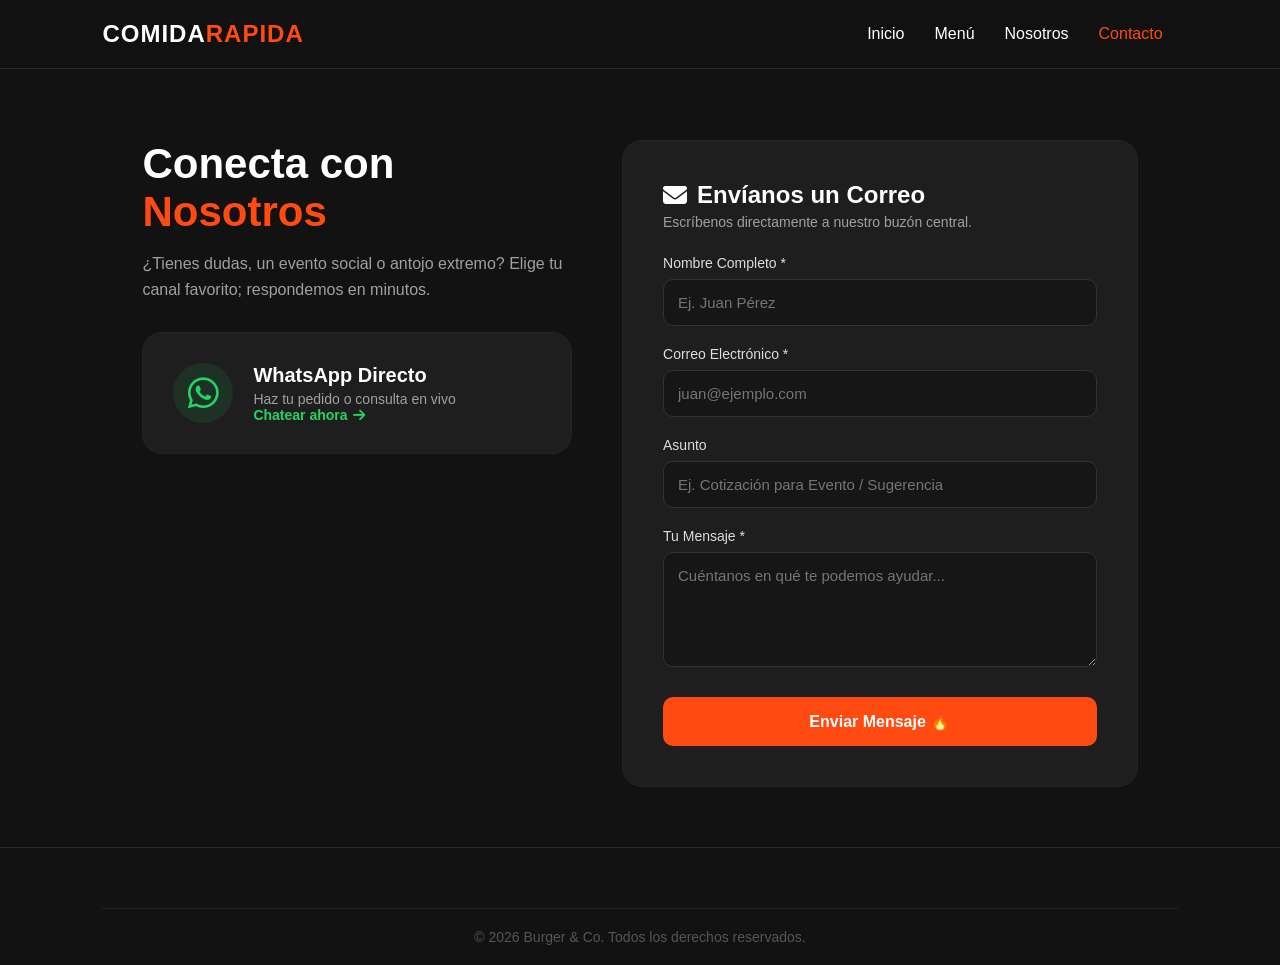
<file: templates/contacto.html>
<!DOCTYPE html>
<html lang="es">
<head>
    <meta charset="UTF-8">
    <meta name="viewport" content="width=device-width, initial-scale=1.0">
    <title>Contacto | Burger & Co.</title>
    <link rel="stylesheet" href="../static/styles.css">
    <link rel="stylesheet" href="https://cdnjs.cloudflare.com/ajax/libs/font-awesome/6.4.0/css/all.min.css">
</head>
<body>

    <header class="navbar">
        <div class="logo">COMIDA<span>RAPIDA</span></div>
        
        <nav class="nav-links" id="nav">
            <a href="../index.html">Inicio</a>
            <a href="menu.html">Menú</a>
            <a href="nosotros.html">Nosotros</a>
            <a href="contacto.html" class="active">Contacto</a>
        </nav>
    </header>
    
    <nav class="nav-mobile">
        <a href="../index.html">🏠 <span>Inicio</span></a>
        <a href="menu.html">🍔 <span>Menú</span></a>
        <a href="nosotros.html">👥 <span>Nosotros</span></a>
        <a href="contacto.html" class="active">📞 <span>Contacto</span></a>
    </nav>

    <section class="contact-page-container">
        
        <div class="contact-channels">
            <h2>Conecta con <span>Nosotros</span></h2>
            <p class="channels-subtitle">¿Tienes dudas, un evento social o antojo extremo? Elige tu canal favorito; respondemos en minutos.</p>

            <a href="https://wa.me/573000000000?text=¡Hola!%20Me%20gustaría%20hacer%20un%20pedido%20o%20recibir%20información%20de%20Burger%20%26%20Co%20🍔" 
               target="_blank" class="channel-card whatsapp-card">
                <div class="channel-icon"><i class="fa-brands fa-whatsapp"></i></div>
                <div class="channel-info">
                    <h3>WhatsApp Directo</h3>
                    <p>Haz tu pedido o consulta en vivo</p>
                    <span class="action-link">Chatear ahora <i class="fa-solid fa-arrow-right"></i></span>
                </div>
            </a>
        </div>

        <div class="contact-form-container">
            <h3><i class="fa-solid fa-envelope"></i> Envíanos un Correo</h3>
            <p>Escríbenos directamente a nuestro buzón central.</p>

            <form action="#" method="POST" class="main-contact-form">
                <div class="input-box">
                    <label>Nombre Completo *</label>
                    <input type="text" name="nombre" placeholder="Ej. Juan Pérez" required>
                </div>

                <div class="input-box">
                    <label>Correo Electrónico *</label>
                    <input type="email" name="correo" placeholder="juan@ejemplo.com" required>
                </div>

                <div class="input-box">
                    <label>Asunto</label>
                    <input type="text" name="asunto" placeholder="Ej. Cotización para Evento / Sugerencia">
                </div>

                <div class="input-box">
                    <label>Tu Mensaje *</label>
                    <textarea name="mensaje" rows="5" placeholder="Cuéntanos en qué te podemos ayudar..." required></textarea>
                </div>

                <button type="submit" class="btn-primary form-submit-btn">Enviar Mensaje 🔥</button>
            </form>
        </div>

    </section>

    <footer>
        <div class="footer-bottom">
            <p>&copy; 2026 Burger & Co. Todos los derechos reservados.</p>
        </div>
    </footer>

    <script src="../static/script.js" defer></script>
</body>
</html>
</file>
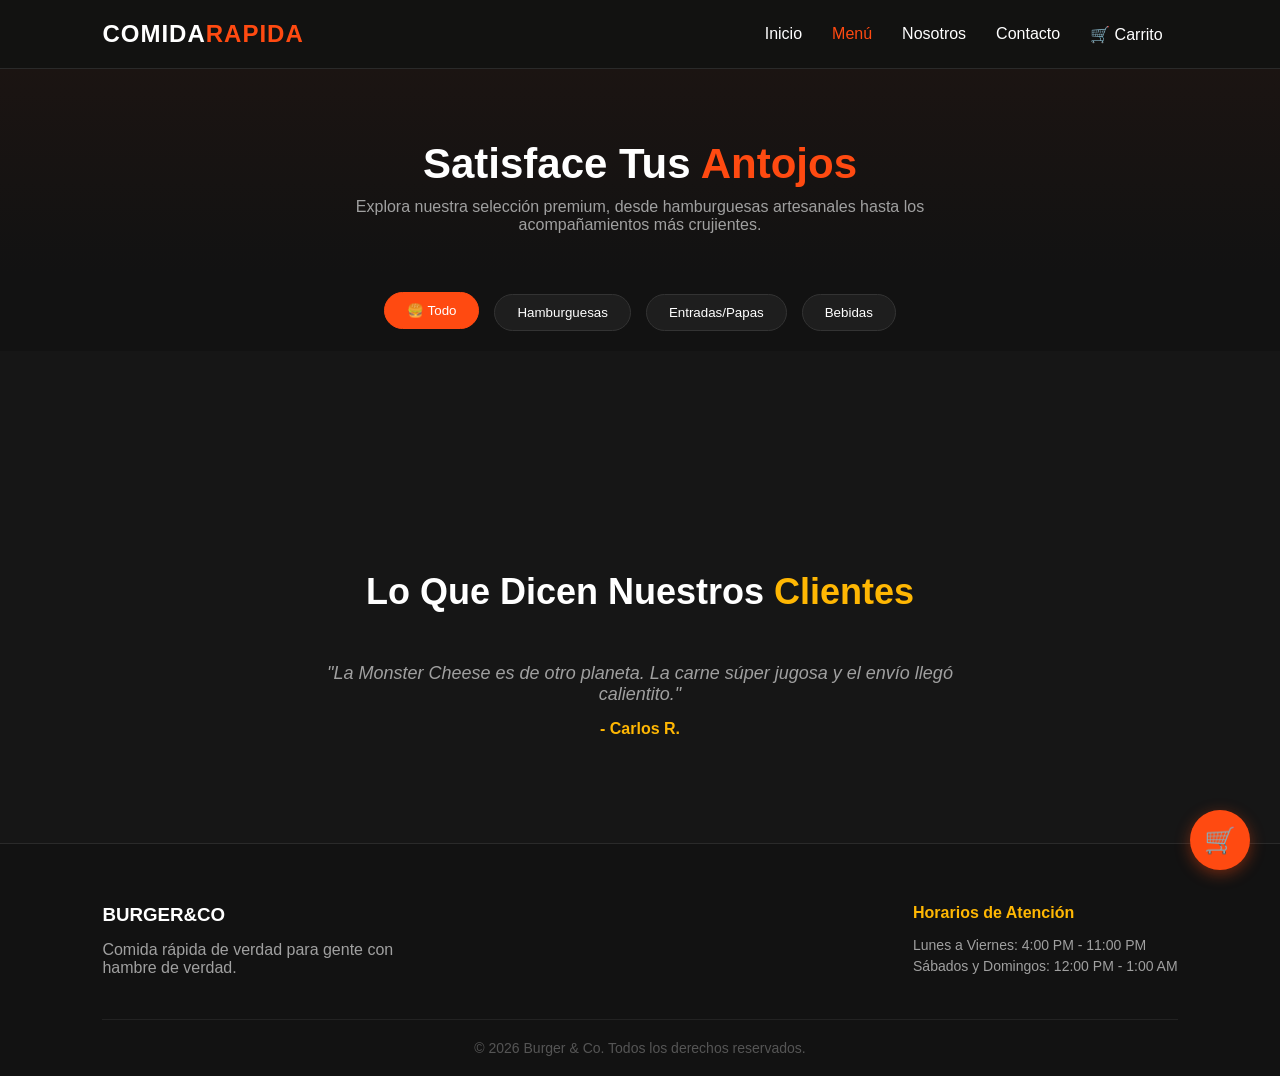
<file: templates/menu.html>
<!DOCTYPE html>
<html lang="es">
<head>
    <meta charset="UTF-8">
    <meta name="viewport" content="width=device-width, initial-scale=1.0">
    <title>Menú Completo | Burger & Co.</title>
    <link rel="stylesheet" href="../static/styles.css">
</head>
<body>

    <header class="navbar">
        <div class="logo">COMIDA<span>RAPIDA</span></div>

        <nav class="nav-links" id="nav">
            <a href="../index.html">Inicio</a>
            <a href="menu.html" class="active">Menú</a>
            <a href="nosotros.html">Nosotros</a>
            <a href="contacto.html">Contacto</a>
            <a href="#" class="cart-nav-link">🛒 Carrito</a>
        </nav>
    </header>

    <nav class="nav-mobile">
        <a href="../index.html">🏠<span>Inicio</span></a>
        <a href="menu.html" class="active">🍔 <span>Menú</span></a>
        <a href="nosotros.html">👥 <span>Nosotros</span></a>
        <a href="contacto.html">📞 <span>Contacto</span></a>
    </nav>

    <section class="menu-hero">
        <div class="hero-content-mini">
            <h1>Satisface Tus <span>Antojos</span></h1>
            <p>Explora nuestra selección premium, desde hamburguesas artesanales hasta los acompañamientos más crujientes.</p>
        </div>
    </section>

    <section class="filters-container">
        <div class="filters-wrapper">
            <button class="filter-btn active" data-category="todos">🍔 Todo</button>
            <button class="filter-btn" data-category="hamburguesas">Hamburguesas</button>
            <button class="filter-btn" data-category="entradas">Entradas/Papas</button>
            <button class="filter-btn" data-category="bebidas">Bebidas</button>
        </div>
    </section>

    <section id="menu" class="menu-section-page">
        <div class="menu-grid" id="menuGrid"></div>
    </section>

    <section class="reviews-section">
        <div class="section-title">
            <h2>Lo Que Dicen Nuestros <span>Clientes</span></h2>
        </div>
        <div class="reviews-slider">
            <div class="review active">
                <p>"La Monster Cheese es de otro planeta. La carne súper jugosa y el envío llegó calientito."</p>
                <h4>- Carlos R.</h4>
            </div>
            <div class="review">
                <p>"Las mejores papas rústicas con queso que he probado en la ciudad. 100% recomendados."</p>
                <h4>- Andrea M.</h4>
            </div>
            <div class="review">
                <p>"Excelente atención y el sistema para ver el menú es súper rápido."</p>
                <h4>- Juan P.</h4>
            </div>
        </div>
    </section>

    <footer>
        <div class="footer-content">
            <div class="footer-info">
                <h3>BURGER<span>&CO</span></h3>
                <p>Comida rápida de verdad para gente con hambre de verdad.</p>
            </div>

            <div class="footer-hours">
                <h4>Horarios de Atención</h4>
                <p>Lunes a Viernes: 4:00 PM - 11:00 PM</p>
                <p>Sábados y Domingos: 12:00 PM - 1:00 AM</p>
            </div>
        </div>
        <div class="footer-bottom">
            <p>&copy; 2026 Burger & Co. Todos los derechos reservados.</p>
        </div>
    </footer>

    <div class="cart-overlay" id="cart-overlay"></div>

    <div class="cart-sidebar" id="cart-sidebar">
        <div class="cart-header">
            <h3>Tu Pedido 🍔</h3>
            <button id="cart-close" class="close-cart-btn">&times;</button>
        </div>

        <div class="cart-body" id="carrito-items">
            <p class="cart-empty">Tu carrito está vacío 🌟</p>
        </div>

        <div class="cart-footer-panel">
            <div class="total-box">
                <span>Total:</span>
                <span id="carrito-total">$0</span>
            </div>
            <button class="checkout-btn" onclick="window.enviarPedidoWhatsApp()">
                Pedir por WhatsApp 🔥
            </button>
            <button class="clear-cart-btn" onclick="window.vaciarCarrito()">
                Vaciar Carrito 🗑️
            </button>
            <a> &nbsp; &nbsp; &nbsp; &nbsp;</a>
            <a> &nbsp; &nbsp; &nbsp; &nbsp;</a>
            <a> &nbsp; &nbsp; &nbsp; &nbsp;</a>
        </div>
    </div>

    <a href="#" id="cart-toggle" class="cart-floating-btn">
        🛒
        <span id="cart-count" class="cart-badge" style="display: none;">0</span>
    </a>

    <script src="../static/script.js" defer></script>
</body>
</html>
</file>
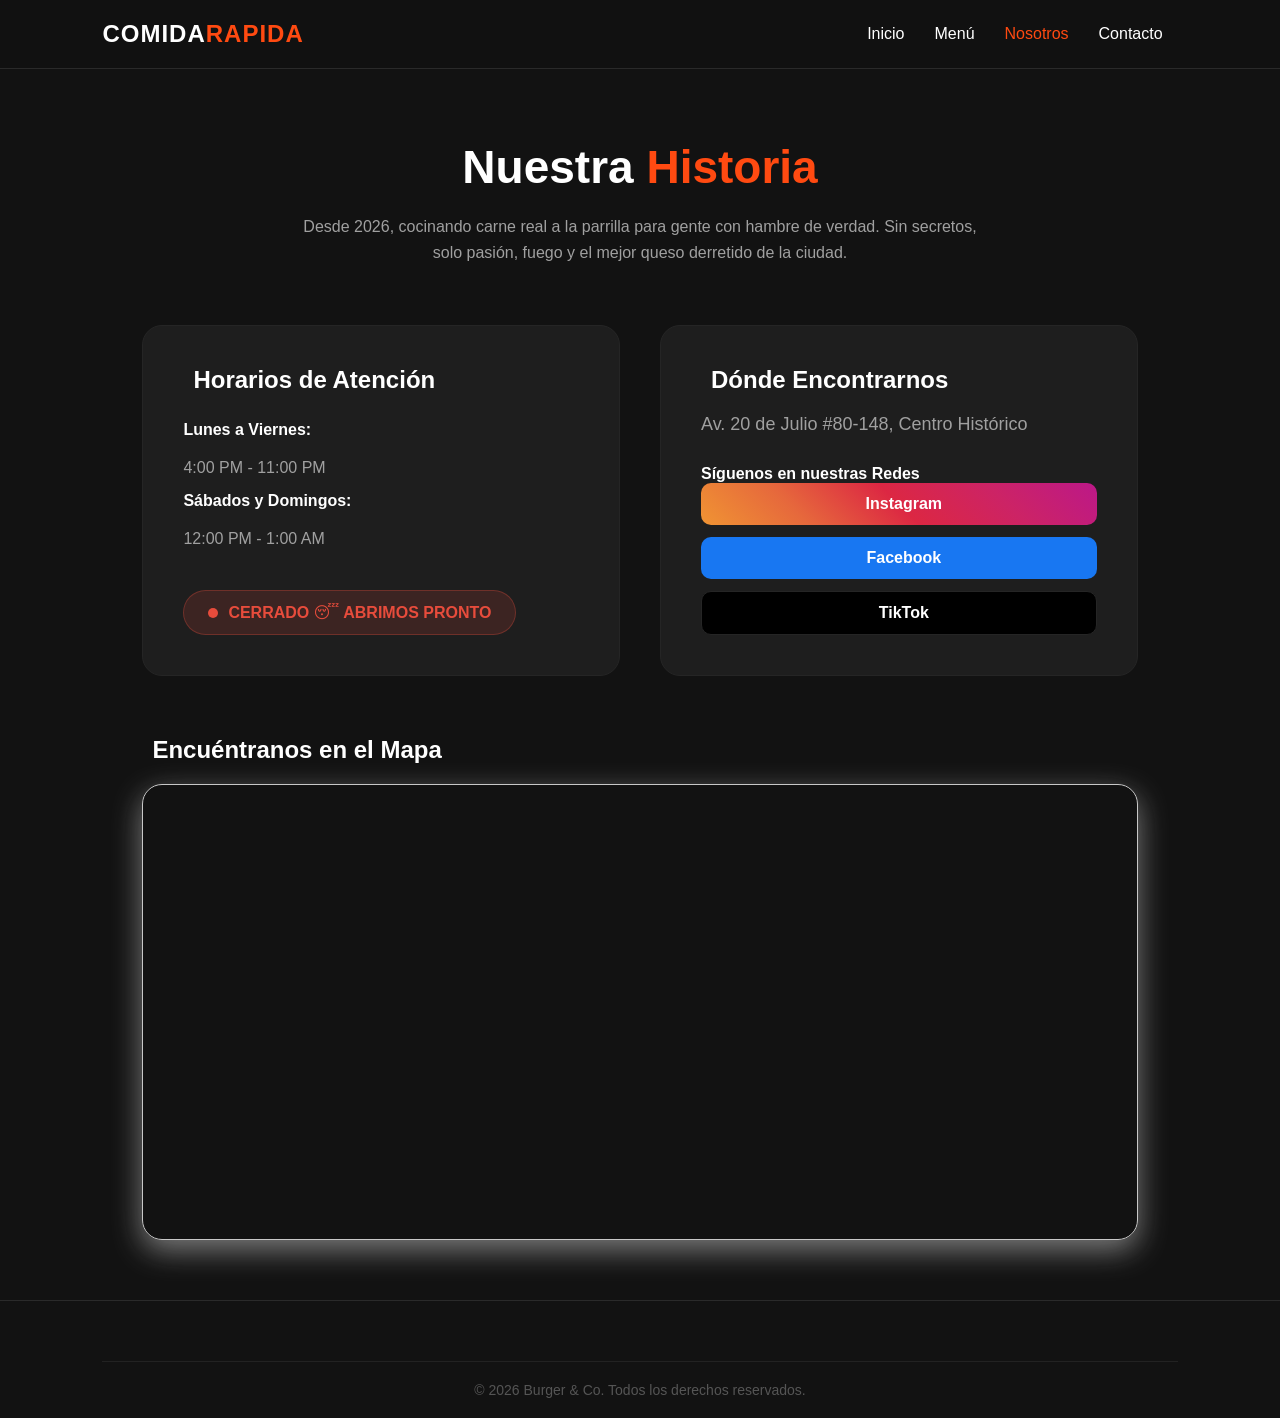
<file: templates/nosotros.html>
<!DOCTYPE html>
<html lang="es">
<head>
    <meta charset="UTF-8">
    <meta name="viewport" content="width=device-width, initial-scale=1.0">
    <title>Nosotros | Burger & Co.</title>
    <link rel="stylesheet" href="../static/styles.css">
</head>
<body>

    <header class="navbar">
        <div class="logo">COMIDA<span>RAPIDA</span></div>
        
        <nav class="nav-links" id="nav">
            <a href="../index.html">Inicio</a>
            <a href="menu">Menú</a>
            <a href="nosotros" class="active">Nosotros</a>
            <a href="contacto">Contacto</a>
        </nav>
    </header>
    
    <nav class="nav-mobile">
        <a href="../index.html">🏠<span>Inicio</span></a>
        <a href="menu">🍔 <span>Menú</span>  </a>
        <a href="nosotros"class="active">👥 <span>Nosotros</span></a>
        <a href="contacto">📞 <span>Contacto</span></a>
        
    </nav>

    <section class="about-container">
        <div class="about-hero">
            <h1>Nuestra <span>Historia</span></h1>
            <p>Desde 2026, cocinando carne real a la parrilla para gente con hambre de verdad. Sin secretos, solo pasión, fuego y el mejor queso derretido de la ciudad.</p>
        </div>

        <div class="about-grid">
            <div class="about-card status-card">
                <h3><i class="fa-solid fa-clock"></i> Horarios de Atención</h3>
                <div class="schedule-list">
                    <p><span>Lunes a Viernes:</span> 4:00 PM - 11:00 PM</p>
                    <p><span>Sábados y Domingos:</span> 12:00 PM - 1:00 AM</p>
                </div>
                
                <div id="statusIndicator" class="status-badge checking">
                    <span class="dot"></span> <span class="status-text">Verificando estado...</span>
                </div>
            </div>

            <div class="about-card info-card">
                <h3><i class="fa-solid fa-location-dot"></i> Dónde Encontrarnos</h3>
                <p class="address-text">Av. 20 de Julio #80-148, Centro Histórico</p>
                
                <h4>Síguenos en nuestras Redes</h4>
                <div class="social-links">
                    <a href="https://instagram.com" target="_blank" class="social-btn instagram"><i class="fa-brands fa-instagram"></i> Instagram</a>
                    <a href="https://facebook.com" target="_blank" class="social-btn facebook"><i class="fa-brands fa-facebook-f"></i> Facebook</a>
                    <a href="https://tiktok.com" target="_blank" class="social-btn tiktok"><i class="fa-brands fa-tiktok"></i> TikTok</a>
                </div>
            </div>
        </div>

        <div class="map-section">
            <h3><i class="fa-solid fa-map-location-dot"></i> Encuéntranos en el Mapa</h3>
            <div class="map-wrapper">
                <iframe 
                    src="https://www.google.com/maps/embed?pb=!1m18!1m12!1m3!1d3916.4712534571933!2d-74.81956772421315!3d10.997325092025732!2m3!1f0!2f0!3f0!3m2!1i1024!2i768!4f13.1!3m3!1m2!1s0x8ef42d0638d5fbeb%3A0xbc8ad554e39ad312!2sBurger%20Co!5e0!3m2!1ses!2sco!4v1715700000000!5m2!1ses!2sco" 
                    width="100%" 
                    height="450" 
                    style="border:0;" 
                    allowfullscreen="" 
                    loading="lazy" 
                    referrerpolicy="no-referrer-when-downgrade">
                </iframe>
            </div>
        </div>
    </section>

    <footer id="contacto">
        <div class="footer-bottom">
            <p>&copy; 2026 Burger & Co. Todos los derechos reservados.</p>
        </div>
    </footer>

    <script src="../static/script.js" defer></script>
    <script>
        document.addEventListener("DOMContentLoaded", () => {
            const indicator = document.getElementById("statusIndicator");
            const text = indicator.querySelector(".status-text");

            function verificarHorario() {
                const ahora = new Date();
                const dia = ahora.getDay(); // 0 = Domingo, 1 = Lunes, ..., 6 = Sábado
                const hora = ahora.getHours();
                let abierto = false;

                // Lunes (1) a Viernes (5): 4:00 PM (16) a 11:00 PM (23)
                if (dia >= 1 && dia <= 5) {
                    if (hora >= 16 && hora < 23) {
                        abierto = true;
                    }
                } 
                // Sábados (6) y Domingos (0): 12:00 PM (12) a 1:00 AM (01 del día siguiente)
                else {
                    if (hora >= 12 || hora < 1) {
                        abierto = true;
                    }
                }

                // Actualizar la interfaz gráfica según el estado calculado
                indicator.className = "status-badge " + (abierto ? "open" : "closed");
                text.innerText = abierto ? "¡ABIERTO AHORA! 🔥 Ven por tu burger" : "CERRADO 😴 Abrimos pronto";
            }

            verificarHorario();
            setInterval(verificarHorario, 60000); // Recalcula cada minuto por si cambia la hora
        });
    </script>
</body>
</html>
</file>
<file: static/styles.css>
/* ==========================================================
   RESET & VARIABLES
   ========================================================== */
* {
    margin: 0;
    padding: 0;
    box-sizing: border-box;
    font-family: 'Poppins', sans-serif, system-ui;
    scroll-behavior: smooth;
}

:root {
    --bg-main: #121212;       /* Fondo oscuro principal */
    --bg-card: #1e1e1e;       /* Fondo de tarjetas */
    --primary: #ff4a11;       /* Naranja eléctrico */
    --primary-hover: #e03e0b;
    --text-main: #ffffff;     /* Texto blanco */
    --text-muted: #a0a0a0;    /* Texto secundario */
    --accent: #ffb703;        /* Amarillo detalles */
}

body {
    background-color: var(--bg-main);
    color: var(--text-main);
    overflow-x: hidden; /* Evita desbordamientos laterales */
}

/* ==========================================================
   NAVBAR & LINKS
   ========================================================== */
.navbar {
    display: flex;
    justify-content: space-between;
    align-items: center;
    padding: 20px 8%;
    background-color: rgba(18, 18, 18, 0.95);
    position: fixed;
    width: 100%;
    top: 0;
    z-index: 1000;
    border-bottom: 1px solid #2a2a2a;
}

.logo {
    font-size: 24px;
    font-weight: 800;
    letter-spacing: 1px;
}

.logo span {
    color: var(--primary);
}

.nav-links {
    display: flex;
    align-items: center;
}

.nav-links a {
    color: var(--text-main);
    text-decoration: none;
    margin: 0 15px;
    font-weight: 500;
    transition: color 0.3s;
}

.nav-links a:hover, .nav-links a.active {
    color: var(--primary);
}

/* Botón del Carrito en la Navbar */
.cart-btn-nav {
    background: transparent;
    border: none;
    color: var(--text-main);
    font-size: 20px;
    cursor: pointer;
    position: relative;
    padding: 5px;
    margin-left: 15px;
    transition: color 0.2s;
}
.cart-btn-nav:hover { color: var(--primary); }

.cart-badge {
    position: absolute;
    top: -5px;
    right: -10px;
    background-color: var(--primary);
    color: white;
    font-size: 11px;
    font-weight: 700;
    padding: 2px 7px;
    border-radius: 50%;
    box-shadow: 0 0 8px var(--primary);
}

/* MENÚ HAMBURGUESA ICONO */
.nav-toggle { 
    display: none; 
    flex-direction: column; 
    gap: 5px; 
    background: transparent; 
    border: none; 
    cursor: pointer; 
    z-index: 100000; /* Asegura que el botón quede encima al abrir */
}
.nav-toggle span { width: 25px; height: 3px; background-color: white; border-radius: 2px; transition: 0.3s; }

/* BOTONES GLOBALES */
.btn-primary {
    background-color: var(--primary);
    color: #fff;
    padding: 12px 28px;
    border-radius: 30px;
    text-decoration: none;
    font-weight: 600;
    transition: transform 0.2s, background 0.3s;
    border: none;
    cursor: pointer;
}
.btn-primary:hover {
    background-color: var(--primary-hover);
    transform: translateY(-2px);
}

.btn-secondary {
    background-color: transparent;
    color: var(--text-main);
    padding: 12px 28px;
    border-radius: 30px;
    text-decoration: none;
    font-weight: 600;
    border: 2px solid #333;
    transition: all 0.3s;
}
.btn-secondary:hover {
    border-color: var(--text-main);
    background-color: rgba(255, 255, 255, 0.05);
}

/* ==========================================================
   HERO SECTIONS
   ========================================================== */
.hero {
    display: flex;
    align-items: center;
    justify-content: space-between;
    min-height: 100vh;
    padding: 120px 8% 60px 8%;
    gap: 40px;
}
.hero-content { flex: 1; }
.badge {
    background-color: rgba(255, 74, 17, 0.15);
    color: var(--primary);
    padding: 6px 16px;
    border-radius: 20px;
    font-size: 14px;
    font-weight: 600;
    display: inline-block;
    margin-bottom: 20px;
}
.hero-content h1 { font-size: 52px; font-weight: 800; line-height: 1.2; margin-bottom: 20px; }
.hero-content p { color: var(--text-muted); font-size: 18px; margin-bottom: 30px; line-height: 1.6; }
.hero-buttons { display: flex; gap: 15px; }
.hero-image { flex: 1; display: flex; justify-content: center; }
.hero-image img {
    max-width: 100%; height: auto; border-radius: 30px;
    box-shadow: 0 20px 40px rgba(0,0,0,0.5); transform: rotate(2deg); transition: transform 0.3s;
}
.hero-image img:hover { transform: rotate(0deg) scale(1.02); }

.menu-hero {
    padding: 140px 8% 40px 8%;
    text-align: center;
    background: linear-gradient(180deg, rgba(255,74,17,0.05) 0%, rgba(18,18,18,1) 100%);
}
.hero-content-mini h1 { font-size: 42px; font-weight: 800; margin-bottom: 10px; }
.hero-content-mini h1 span { color: var(--primary); }
.hero-content-mini p { color: var(--text-muted); max-width: 600px; margin: 0 auto; }

/* ==========================================================
   MENU GRID & VISTA DINÁMICA
   ========================================================== */
.menu-section, .menu-section-page { padding: 80px 8%; background-color: #161616; }
.section-title { text-align: center; margin-bottom: 50px; }
.section-title h2 { font-size: 36px; font-weight: 700; }
.section-title h2 span { color: var(--accent); }
.section-title p { color: var(--text-muted); margin-top: 10px; }

.menu-grid {
    display: grid;
    grid-template-columns: repeat(auto-fit, minmax(280px, 1fr));
    gap: 30px;
}
.menu-card {
    background-color: var(--bg-card); border-radius: 20px; overflow: hidden;
    transition: transform 0.3s, box-shadow 0.3s; border: 1px solid #252525;
}
.menu-card:hover {
    transform: translateY(-10px); box-shadow: 0 15px 30px rgba(255, 74, 17, 0.1); border-color: rgba(255, 74, 17, 0.3);
}
.card-img img { width: 100%; height: 220px; object-fit: cover; }
.card-info { padding: 25px; }
.card-info h3 { font-size: 22px; margin-bottom: 10px; }
.card-info p { color: var(--text-muted); font-size: 14px; line-height: 1.5; height: 65px; overflow: hidden; }
.card-footer { display: flex; justify-content: space-between; align-items: center; margin-top: 15px; }
.price { font-size: 20px; font-weight: 700; color: var(--accent); }

.btn-add {
    background-color: var(--primary); color: white; border: none; width: 40px; height: 40px;
    border-radius: 50%; font-size: 20px; font-weight: 600; cursor: pointer; transition: background 0.2s, transform 0.1s;
}
.btn-add:hover { background-color: var(--primary-hover); transform: scale(1.1); }

/* FILTROS */
.filters-container { padding: 20px 8%; display: flex; justify-content: center; }
.filters-wrapper { display: flex; gap: 15px; flex-wrap: wrap; justify-content: center; }
.filter-btn {
    background-color: var(--bg-card); color: var(--text-main); border: 1px solid #333;
    padding: 10px 22px; border-radius: 25px; cursor: pointer; font-weight: 500; transition: all 0.3s ease;
}
.filter-btn:hover, .filter-btn.active { background-color: var(--primary); border-color: var(--primary); transform: translateY(-2px); }

/* ==========================================================
   INTERFAZ DEL CARRITO LATERAL (SIDEBAR PREMIUM)
   ========================================================== */
.cart-sidebar {
    position: fixed;
    top: 0;
    right: -100%;
    width: 100%; 
    max-width: 440px; /* Un poco más ancho en PC para que respire el contenido */
    height: 100vh;
    background-color: #141414; /* Un gris casi negro más profundo */
    z-index: 2000;
    box-shadow: -10px 0 40px rgba(0, 0, 0, 0.85);
    display: flex;
    flex-direction: column;
    transition: right 0.4s cubic-bezier(0.16, 1, 0.3, 1); /* Animación de entrada ultrapastosa y suave */
    border-left: 1px solid #222222;
}
.cart-sidebar.open { 
    right: 0; 
}

/* Encabezado del carrito */
.cart-header { 
    padding: 30px 25px 20px 25px; 
    border-bottom: 1px solid #222222; 
    display: flex; 
    justify-content: space-between; 
    align-items: center; 
}
.cart-header h3 { 
    font-size: 22px; 
    font-weight: 700;
    color: var(--text-main); 
    display: flex; 
    gap: 12px; 
    align-items: center; 
}
.close-cart-btn { 
    background: #1e1e1e; 
    border: 1px solid #333333; 
    color: var(--text-muted); 
    font-size: 24px; 
    width: 40px;
    height: 40px;
    border-radius: 50%;
    display: flex;
    align-items: center;
    justify-content: center;
    cursor: pointer; 
    transition: all 0.2s ease;
}
.close-cart-btn:hover { 
    color: #fff; 
    background-color: #252525;
    transform: rotate(90deg); /* Efecto de giro sutil al cerrarlo */
}

/* Cuerpo donde van los productos agregados */
.cart-body { 
    padding: 25px 25px; 
    flex: 1; 
    overflow-y: auto; 
    display: flex; 
    flex-direction: column; 
    gap: 18px; 
}

/* Estilo personalizado para la barra de scroll dentro del carrito */
.cart-body::-webkit-scrollbar {
    width: 6px;
}
.cart-body::-webkit-scrollbar-thumb {
    background-color: #252525;
    border-radius: 10px;
}

.cart-empty { 
    text-align: center; 
    color: var(--text-muted); 
    margin-top: 60px; 
    font-size: 16px; 
    font-weight: 500;
}

/* Tarjetas de productos individuales dentro del carrito */
.cart-item { 
    background-color: var(--bg-card); 
    padding: 16px; 
    border-radius: 16px; /* Esquinas más redondeadas */
    border: 1px solid #252525; 
    display: flex; 
    justify-content: space-between; 
    align-items: center; 
    transition: border-color 0.2s;
}
.cart-item:hover {
    border-color: #333333;
}

.item-info h4 { 
    font-size: 16px; 
    font-weight: 600;
    margin-bottom: 6px; 
}
.item-info p { 
    color: var(--accent); 
    font-weight: 700; 
    font-size: 15px; 
}

/* Controles de cantidad (+ / -) */
.item-actions { 
    display: flex; 
    align-items: center; 
    gap: 14px; 
    background-color: #141414; 
    padding: 8px 16px; 
    border-radius: 30px; 
    border: 1px solid #282828; 
}
.item-actions button { 
    background: transparent; 
    border: none; 
    color: var(--text-main); 
    font-size: 16px; 
    font-weight: bold;
    cursor: pointer; 
    transition: color 0.2s, transform 0.1s;
}
.item-actions button:hover { 
    color: var(--primary); 
}
.item-actions button:active {
    transform: scale(0.85);
}
.item-actions span { 
    font-size: 15px; 
    font-weight: 700; 
}

/* Pie del panel de control de pagos */
.cart-footer-panel { 
    padding: 25px; 
    border-top: 1px solid #222222; 
    background-color: #0f0f0f; /* Un tono sutilmente más oscuro para contrastar con el cuerpo */
}

.total-box { 
    display: flex; 
    justify-content: space-between; 
    align-items: center;
    font-size: 19px; 
    font-weight: 700; 
    margin-bottom: 25px; 
    border-bottom: 1px dashed #252525;
    padding-bottom: 16px;
}
.total-box span:first-child {
    color: var(--text-muted);
    font-weight: 500;
}
.total-box span:last-child {
    color: var(--primary);
    font-size: 22px;
    text-shadow: 0 0 15px rgba(255, 74, 17, 0.25);
}

/* Botón de Checkout (WhatsApp) */
.checkout-btn { 
    width: 100%; 
    background: linear-gradient(135deg, var(--primary), var(--primary-hover));
    color: #ffffff;
    border: none;
    padding: 16px; 
    border-radius: 30px; 
    font-size: 15px; 
    font-weight: 700;
    text-transform: uppercase;
    letter-spacing: 0.8px;
    cursor: pointer;
    display: flex;
    justify-content: center;
    align-items: center;
    gap: 10px;
    box-shadow: 0 4px 20px rgba(255, 74, 17, 0.35);
    transition: all 0.3s cubic-bezier(0.175, 0.885, 0.32, 1.275);
    margin-bottom: 14px;
}
.checkout-btn:hover {
    transform: translateY(-2px);
    box-shadow: 0 6px 25px rgba(255, 74, 17, 0.55);
}
.checkout-btn:active {
    transform: translateY(1px);
}

/* Botón de Vaciar Carrito */
.clear-cart-btn { 
    background: transparent; 
    border: 2px solid #222222; 
    color: #777777; 
    width: 100%; 
    padding: 12px;
    border-radius: 30px;
    cursor: pointer; 
    font-size: 14px; 
    font-weight: 600;
    display: flex;
    justify-content: center;
    align-items: center;
    gap: 8px;
    transition: all 0.2s ease;
}
.clear-cart-btn:hover { 
    color: #ff4444; 
    border-color: rgba(255, 68, 68, 0.3);
    background-color: rgba(255, 68, 68, 0.04);
}

/* Fondo oscuro / Blur traslúcido para toda la pantalla */
.cart-overlay { 
    position: fixed; 
    top: 0; 
    left: 0; 
    width: 100vw; 
    height: 100vh; 
    background-color: rgba(0, 0, 0, 0.5); 
    backdrop-filter: blur(5px); /* Hace un efecto borroso genial detrás del menú */
    -webkit-backdrop-filter: blur(5px);
    z-index: 1999; 
    display: none; 
}
.cart-overlay.open { 
    display: block; 
}

/* ==========================================================
   REVIEWS & FOOTER
   ========================================================== */
.reviews-section { padding: 60px 8%; background-color: #161616; text-align: center; }
.reviews-slider { max-width: 700px; margin: 0 auto; position: relative; min-height: 120px; }
.review { position: absolute; width: 100%; opacity: 0; transform: scale(0.95); transition: all 0.6s ease-in-out; pointer-events: none; }
.review.active { position: relative; opacity: 1; transform: scale(1); pointer-events: auto; }
.review p { font-style: italic; color: var(--text-muted); font-size: 18px; margin-bottom: 15px; }
.review h4 { color: var(--accent); }

footer { background-color: var(--bg-main); padding: 60px 8% 20px 8%; border-top: 1px solid #2a2a2a; }
.footer-content { display: flex; justify-content: space-between; flex-wrap: wrap; gap: 40px; margin-bottom: 40px; }
.footer-info p { color: var(--text-muted); margin-top: 15px; max-width: 300px; }
.footer-hours h4 { margin-bottom: 15px; color: var(--accent); }
.footer-hours p { color: var(--text-muted); font-size: 14px; margin-bottom: 5px; }
.footer-bottom { text-align: center; padding-top: 20px; border-top: 1px solid #222; color: #555; font-size: 14px; }
.footer-form { margin-top: 20px; }
.footer-form h4 { font-size: 16px; margin-bottom: 10px; }
.form-group { display: flex; max-width: 300px; border-radius: 30px; overflow: hidden; border: 1px solid #333; }
.form-group input { background: #1e1e1e; border: none; padding: 12px 15px; color: white; width: 100%; outline: none; }
.btn-send { background: var(--primary); border: none; padding: 0 15px; cursor: pointer; font-size: 16px; }

/* ==========================================================
   PÁGINAS ADICIONALES (NOSOTROS & CONTACTO)
   ========================================================== */
.about-container { padding: 140px 8% 60px 8%; max-width: 1200px; margin: 0 auto; }
.about-hero { text-align: center; margin-bottom: 60px; }
.about-hero h1 { font-size: 46px; font-weight: 800; }
.about-hero h1 span { color: var(--primary); }
.about-hero p { color: var(--text-muted); max-width: 700px; margin: 20px auto 0; line-height: 1.6; }
.about-grid { display: grid; grid-template-columns: repeat(auto-fit, minmax(450px, 1fr)); gap: 40px; margin-bottom: 60px; }
.about-card { background-color: var(--bg-card); border-radius: 20px; padding: 40px; border: 1px solid #252525; display: flex; flex-direction: column; justify-content: space-between; }
.about-card h3 { font-size: 24px; margin-bottom: 20px; display: flex; align-items: center; gap: 10px; }
.about-card h3 i { color: var(--primary); }
.schedule-list p { font-size: 16px; margin-bottom: 15px; color: var(--text-muted); }
.schedule-list p span { color: var(--text-main); font-weight: 600; display: block; margin-bottom: 20px; }

.status-badge { display: inline-flex; align-items: center; gap: 10px; padding: 12px 24px; border-radius: 30px; font-weight: 700; font-size: 16px; margin-top: 20px; text-transform: uppercase; width: fit-content; }
.status-badge .dot { width: 10px; height: 10px; border-radius: 50%; display: inline-block; }
.status-badge.checking { background-color: #333; color: #aaa; }
.status-badge.checking .dot { background-color: #aaa; }
.status-badge.open { background-color: rgba(46, 204, 113, 0.15); color: #2ecc71; border: 1px solid rgba(46, 204, 113, 0.3); }
.status-badge.open .dot { background-color: #2ecc71; box-shadow: 0 0 10px #2ecc71; animation: pulse 1.5s infinite; }
.status-badge.closed { background-color: rgba(231, 76, 60, 0.15); color: #e74c3c; border: 1px solid rgba(231, 76, 60, 0.3); }
.status-badge.closed .dot { background-color: #e74c3c; }

@keyframes pulse {
    0% { transform: scale(0.9); opacity: 0.6; }
    50% { transform: scale(1.2); opacity: 1; }
    100% { transform: scale(0.9); opacity: 0.6; }
}

.address-text { color: var(--text-muted); font-size: 18px; margin-bottom: 30px; }
.social-links { display: flex; flex-direction: column; gap: 12px; }
.social-btn { display: flex; align-items: center; justify-content: center; gap: 10px; padding: 12px; border-radius: 10px; text-decoration: none; color: #fff; font-weight: 600; transition: transform 0.2s; }
.social-btn:hover { transform: translateX(5px); }
.instagram { background: linear-gradient(45deg, #f09433 0%, #e6683c 25%, #dc2743 50%, #cc2366 75%, #bc1888 100%); }
.facebook { background-color: #1877f2; }
.tiktok { background-color: #000000; border: 1px solid #252525; }

.map-section { margin-top: 40px; }
.map-section h3 { font-size: 24px; margin-bottom: 20px; display: flex; align-items: center; gap: 10px; }
.map-wrapper { border-radius: 20px; overflow: hidden; border: 1px solid #252525; filter: invert(90%) hue-rotate(180deg); box-shadow: 0 10px 30px rgba(0,0,0,0.5); }

.contact-page-container { padding: 140px 8% 60px 8%; max-width: 1200px; margin: 0 auto; display: grid; grid-template-columns: 1fr 1.2fr; gap: 50px; align-items: start; }
.contact-channels h2 { font-size: 42px; font-weight: 800; }
.contact-channels h2 span { color: var(--primary); }
.channels-subtitle { color: var(--text-muted); margin: 15px 0 30px; line-height: 1.6; }

.channel-card { background-color: var(--bg-card); border-radius: 20px; padding: 30px; border: 1px solid #252525; display: flex; gap: 20px; align-items: center; text-decoration: none; color: inherit; margin-bottom: 25px; transition: transform 0.3s, border-color 0.3s; }
.whatsapp-card:hover { transform: translateY(-5px); border-color: #25d366; box-shadow: 0 10px 20px rgba(37, 211, 102, 0.1); }
.channel-icon { font-size: 35px; width: 60px; height: 60px; background-color: rgba(37, 211, 102, 0.1); color: #25d366; display: flex; align-items: center; justify-content: center; border-radius: 50%; }
.channel-info h3 { font-size: 20px; margin-bottom: 4px; }
.channel-info p { color: var(--text-muted); font-size: 14px; }
.action-link { color: #25d366; font-weight: 600; font-size: 14px; display: flex; align-items: center; gap: 5px; }

.contact-form-container { background-color: var(--bg-card); border-radius: 20px; padding: 40px; border: 1px solid #252525; }
.contact-form-container h3 { font-size: 24px; margin-bottom: 5px; display: flex; align-items: center; gap: 10px; }
.contact-form-container p { color: var(--text-muted); font-size: 14px; margin-bottom: 25px; }
.main-contact-form { display: flex; flex-direction: column; gap: 20px; }
.input-box { display: flex; flex-direction: column; gap: 8px; }
.input-box label { font-size: 14px; font-weight: 500; color: #ddd; }
.input-box input, .input-box textarea { background-color: #161616; border: 1px solid #333; padding: 14px; border-radius: 10px; color: #fff; font-size: 15px; outline: none; transition: border-color 0.2s; }
.input-box input:focus, .input-box textarea:focus { border-color: var(--primary); }
.form-submit-btn { width: 100%; padding: 15px; border-radius: 10px; font-size: 16px; margin-top: 10px; }

/* ==========================================================
   MEDIA QUERIES UNIFICADAS & ELEMENTOS FLOTANTES
   ========================================================== */

/* 🟢 ESTILOS BASE PARA EL BOTÓN FLOTANTE (PC y Celular) */
.cart-floating-btn {
    display: flex !important; /* Ahora se muestra SIEMPRE, también en PC */
    position: fixed;
    bottom: 30px; /* En PC se ve genial a esta altura */
    right: 30px;
    background-color: var(--primary); /* Usa tu naranja eléctrico */
    color: white;
    width: 60px;
    height: 60px;
    border-radius: 50%;
    justify-content: center;
    align-items: center;
    font-size: 26px;
    text-decoration: none;
    box-shadow: 0 4px 15px rgba(255, 74, 17, 0.4);
    z-index: 99999; 
    transition: transform 0.2s ease, background-color 0.2s;
}

.cart-floating-btn:hover {
    background-color: var(--primary-hover);
    transform: scale(1.08);
}

.cart-floating-btn .cart-badge {
    position: absolute;
    top: -2px;
    right: -2px;
    background-color: var(--text-main);
    color: var(--primary);
    font-size: 12px;
    font-weight: bold;
    padding: 3px 7px;
    border-radius: 50%;
    box-shadow: 0 2px 5px rgba(0, 0, 0, 0.3);
}


/* Por defecto (Pantallas grandes): Ocultamos solo la barra inferior */
.nav-mobile {
    display: none;
}
.nav-desktop {
    display: flex;
    gap: 20px;
}


/* 📱 AJUSTES EXCLUSIVOS PARA MÓVILES Y TABLETS (Menores a 968px) */
@media (max-width: 968px) {
    
    /* Ajustes de secciones generales */
    .hero {
        flex-direction: column;
        text-align: center;
        padding-top: 140px;
    }
    .hero-buttons { 
        justify-content: center; 
    }
    .menu-section, .menu-section-page { 
        padding: 60px 4%; 
    }
    .about-grid { 
        grid-template-columns: 1fr; 
        gap: 20px; 
    }
    .contact-page-container { 
        grid-template-columns: 1fr; 
        gap: 40px; 
        padding-top: 130px; 
    }

    /* Limpieza de Navbar Superior */
    .nav-desktop, 
    .nav-btn, 
    .nav-toggle, 
    .nav-links { 
        display: none !important; 
    }
    
    .navbar {
        justify-content: center;
        padding: 15px;
    }

    /* Activamos la barra inferior estilo App Móvil */
    .nav-mobile {
        display: flex !important;
        position: fixed;
        bottom: 0;
        left: 0;
        width: 100%;
        background-color: #111111;
        border-top: 2px solid #222222;
        box-shadow: 0 -4px 10px rgba(0, 0, 0, 0.5);
        justify-content: space-around;
        align-items: center;
        padding: 10px 0;
        z-index: 999998; 
    }

    .nav-mobile a {
        color: #aaaaaa;
        text-decoration: none;
        font-size: 11px;
        display: flex;
        flex-direction: column;
        align-items: center;
        gap: 4px;
        transition: color 0.2s;
    }

    .nav-mobile a span {
        font-size: 10px;
    }

    .nav-mobile a.active, 
    .nav-mobile a:hover {
        color: var(--primary);
    }

    /* 🔄 RE-POSICIONAMOS EL BOTÓN EN MÓVIL (Para que no tape la barra inferior) */
    .cart-floating-btn {
        bottom: 85px; 
        right: 20px;
        width: 55px;
        height: 55px;
        font-size: 22px;
    }

    body {
        padding-bottom: 70px; 
    }
}
</file>
